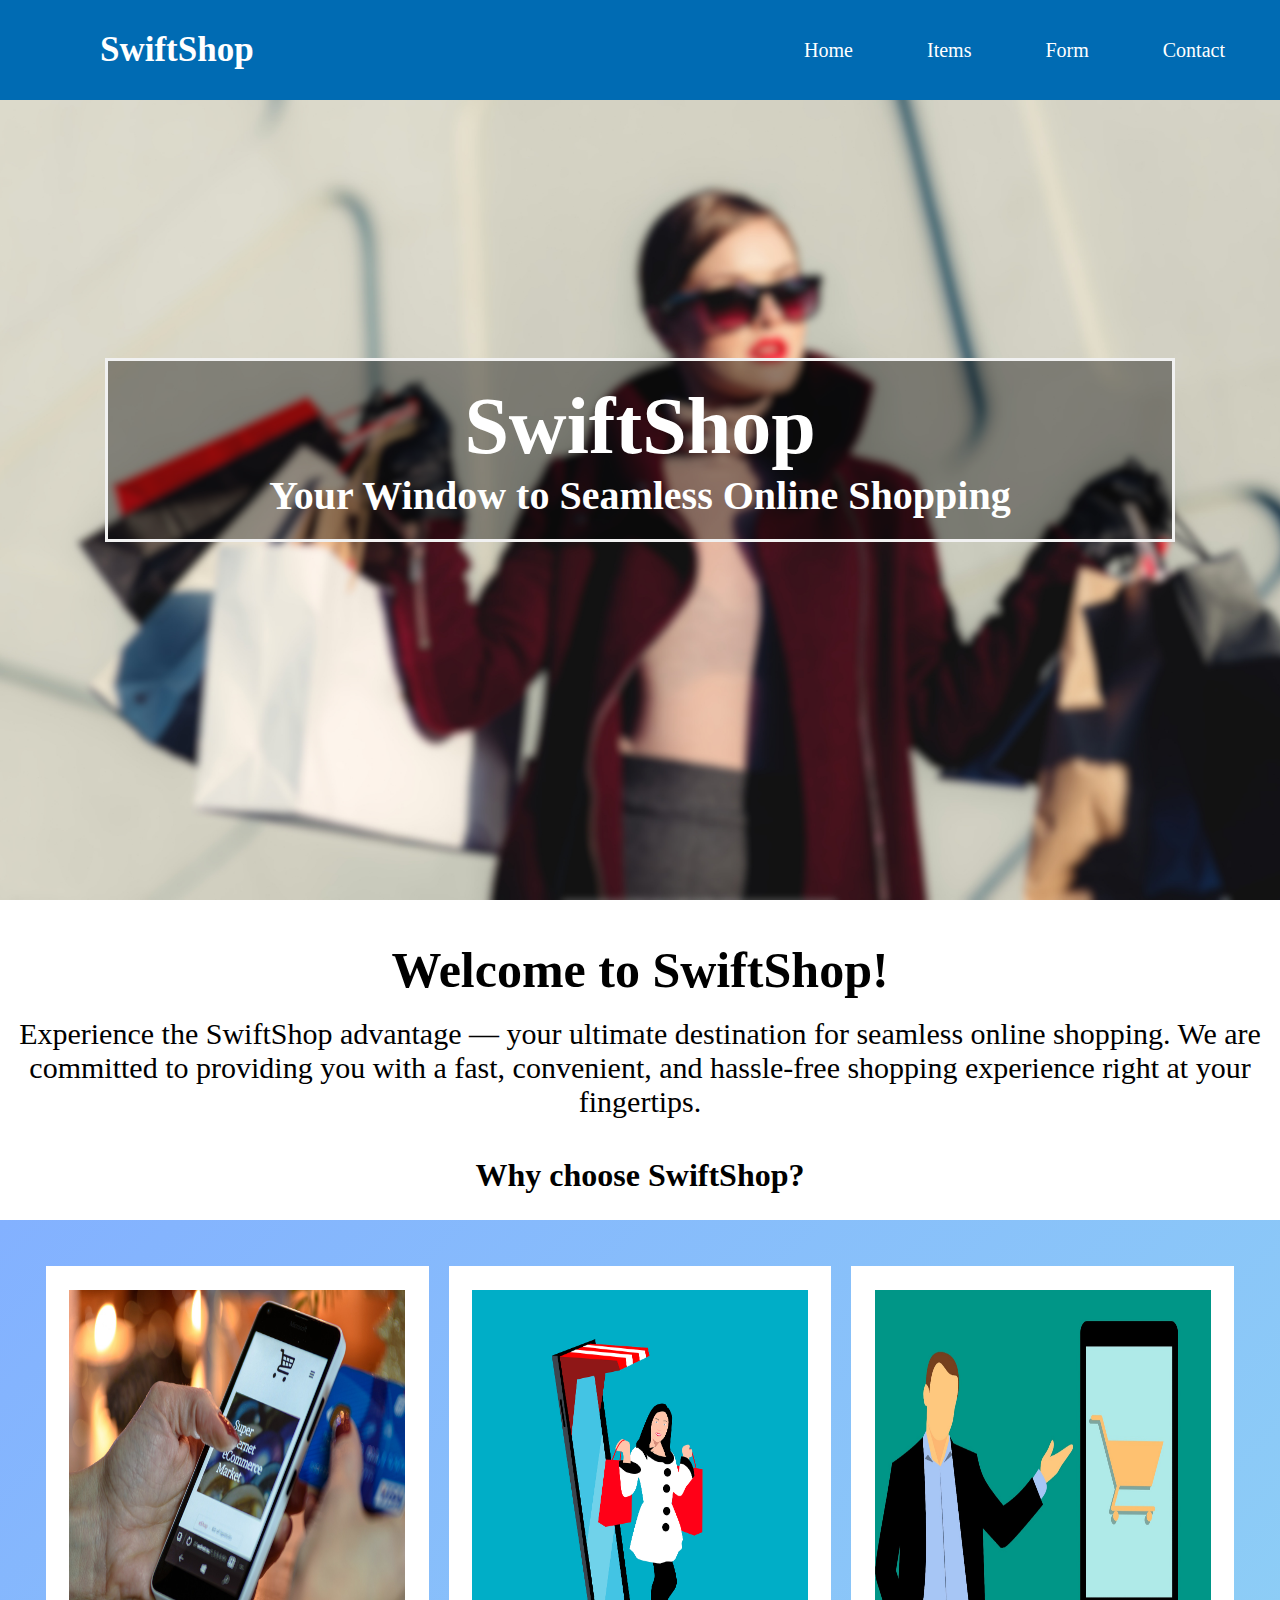
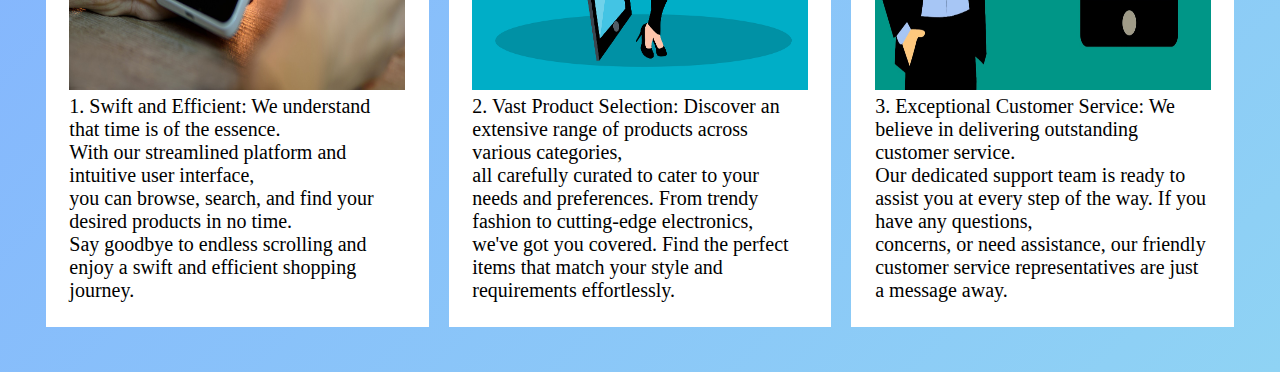
<file: MyWebpage/Index.html>
<!DOCTYPE html>
<html>
<head>
    <title>SwiftShop: Your Window to Seamless Online Shopping</title>
    <link rel="stylesheet" href="styles.css">
</head>
<body>
    <div class="navigation">
        <label class="logo">SwiftShop</label>
        <ul>
            <li><a href="Index.html">Home</a></li>
            <li><a href="Items.html">Items</a></li>
            <li><a href="Form.html">Form</a></li>
            <li><a href="Contact.html">Contact</a></li>
        </ul>
    </div>
    <div class="heading">
        <div class="textofheading">
            <h1>SwiftShop</h1>
            <p>Your Window to Seamless Online Shopping</p>
        </div>
    </div>

    <div id="about">
        <h3>Welcome to SwiftShop!</h3>
        <br>
        <p>Experience the SwiftShop advantage — your ultimate destination for seamless online shopping. We are committed to providing you with a fast, convenient, and hassle-free shopping experience right at your fingertips.</p>
    </div>


    <div class="choosetable">
        <h1 class="chooseheading">Why choose SwiftShop?</h1>

        <table cellspacing="20px">
            <tr>
                <td>
                    <img src="images/choose1.jpg" alt="a shopping picture"><br>
                    1. Swift and Efficient: We understand that time is of the essence.<br> With our streamlined platform and intuitive user interface,<br> you can browse, search, and find your desired products in no time.<br>
                    Say goodbye to endless scrolling and enjoy a swift and efficient shopping journey.
                </td>

                <td>
                    <img src="images/choose2.png" alt="an image of a lady shopping"><br>
                    2. Vast Product Selection: Discover an extensive range of products across various categories,<br>
                    all carefully curated to cater to your needs and preferences. From trendy fashion to cutting-edge electronics,<br>
                    we've got you covered. Find the perfect items that match your style and requirements effortlessly.
                </td>
                <td>
                    <img src="images/choose3.jpg" alt="customer service image"><br>
                    3. Exceptional Customer Service: We believe in delivering outstanding customer service.<br>
                    Our dedicated support team is ready to assist you at every step of the way. If you have any questions,<br>
                    concerns, or need assistance, our friendly customer service representatives are just a message away.
                </td>
            </tr>
        </table>
    </div>
</body>
</html>
</file>
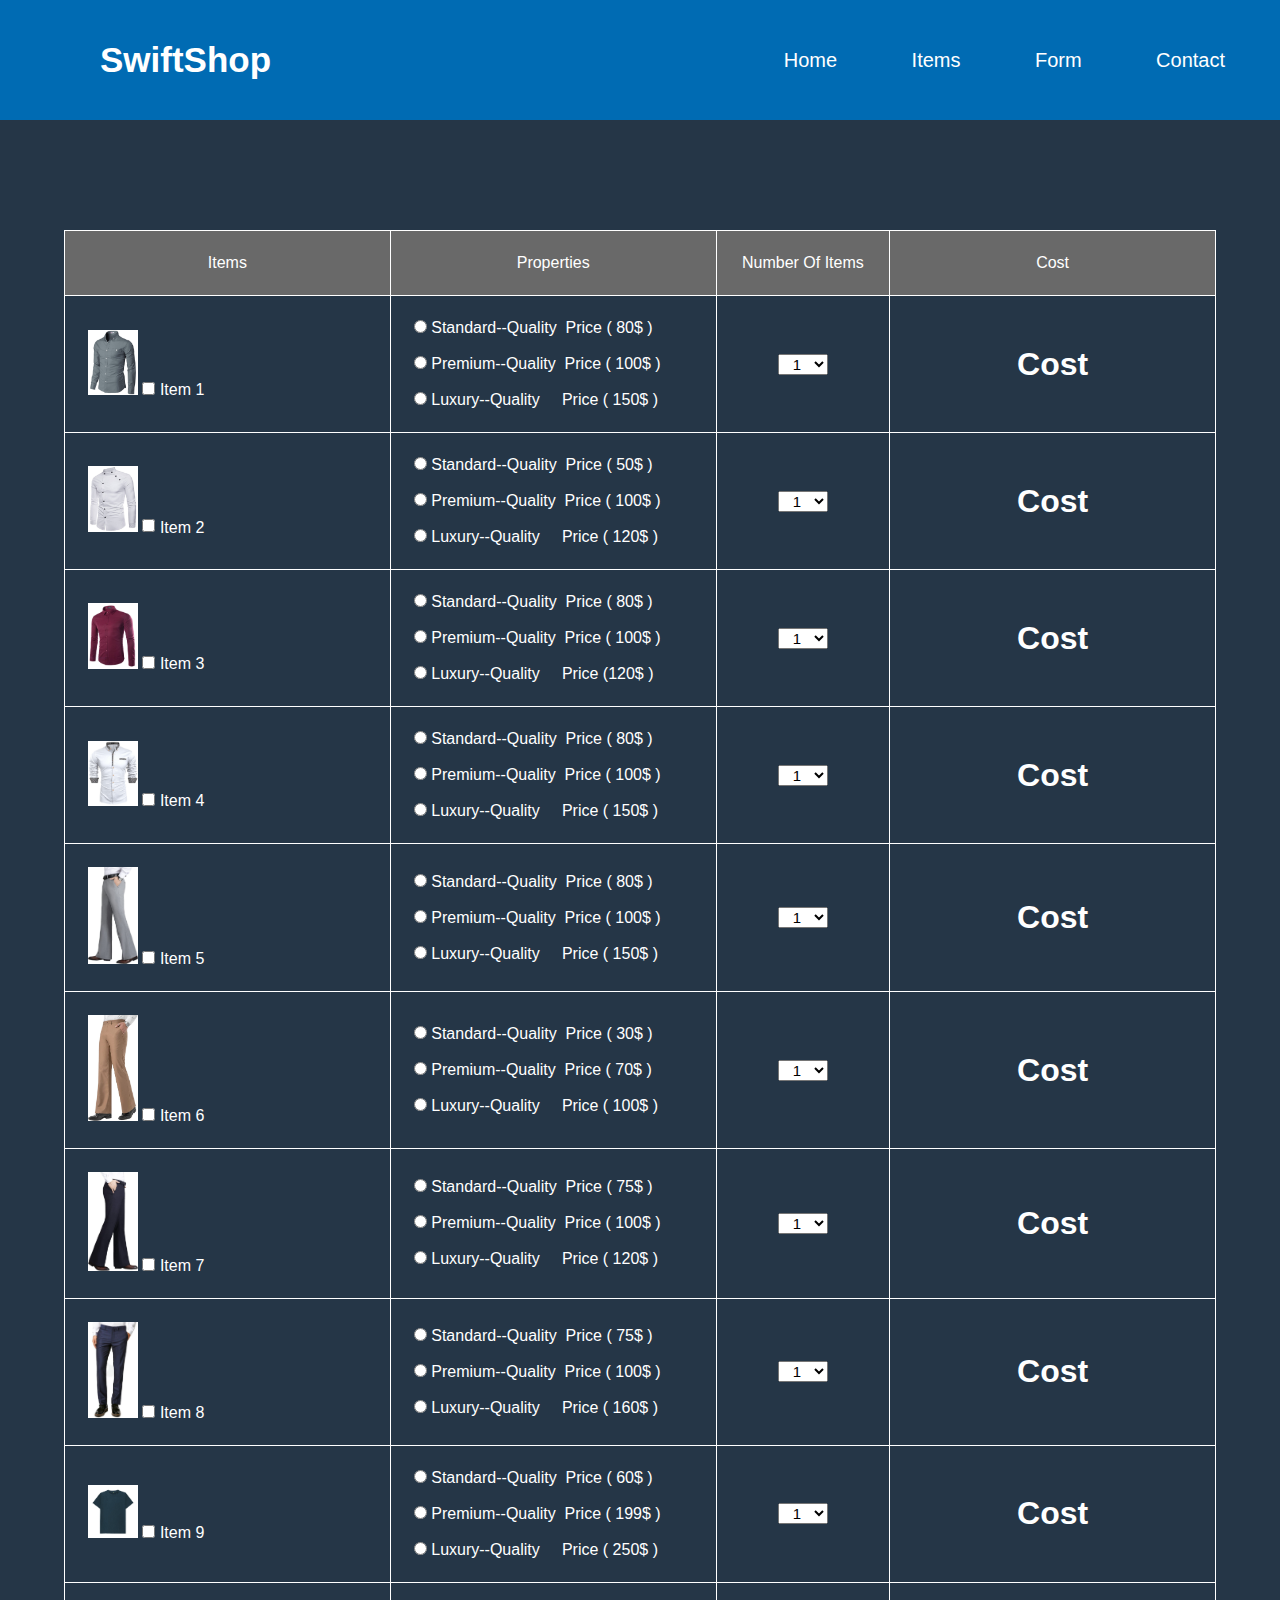
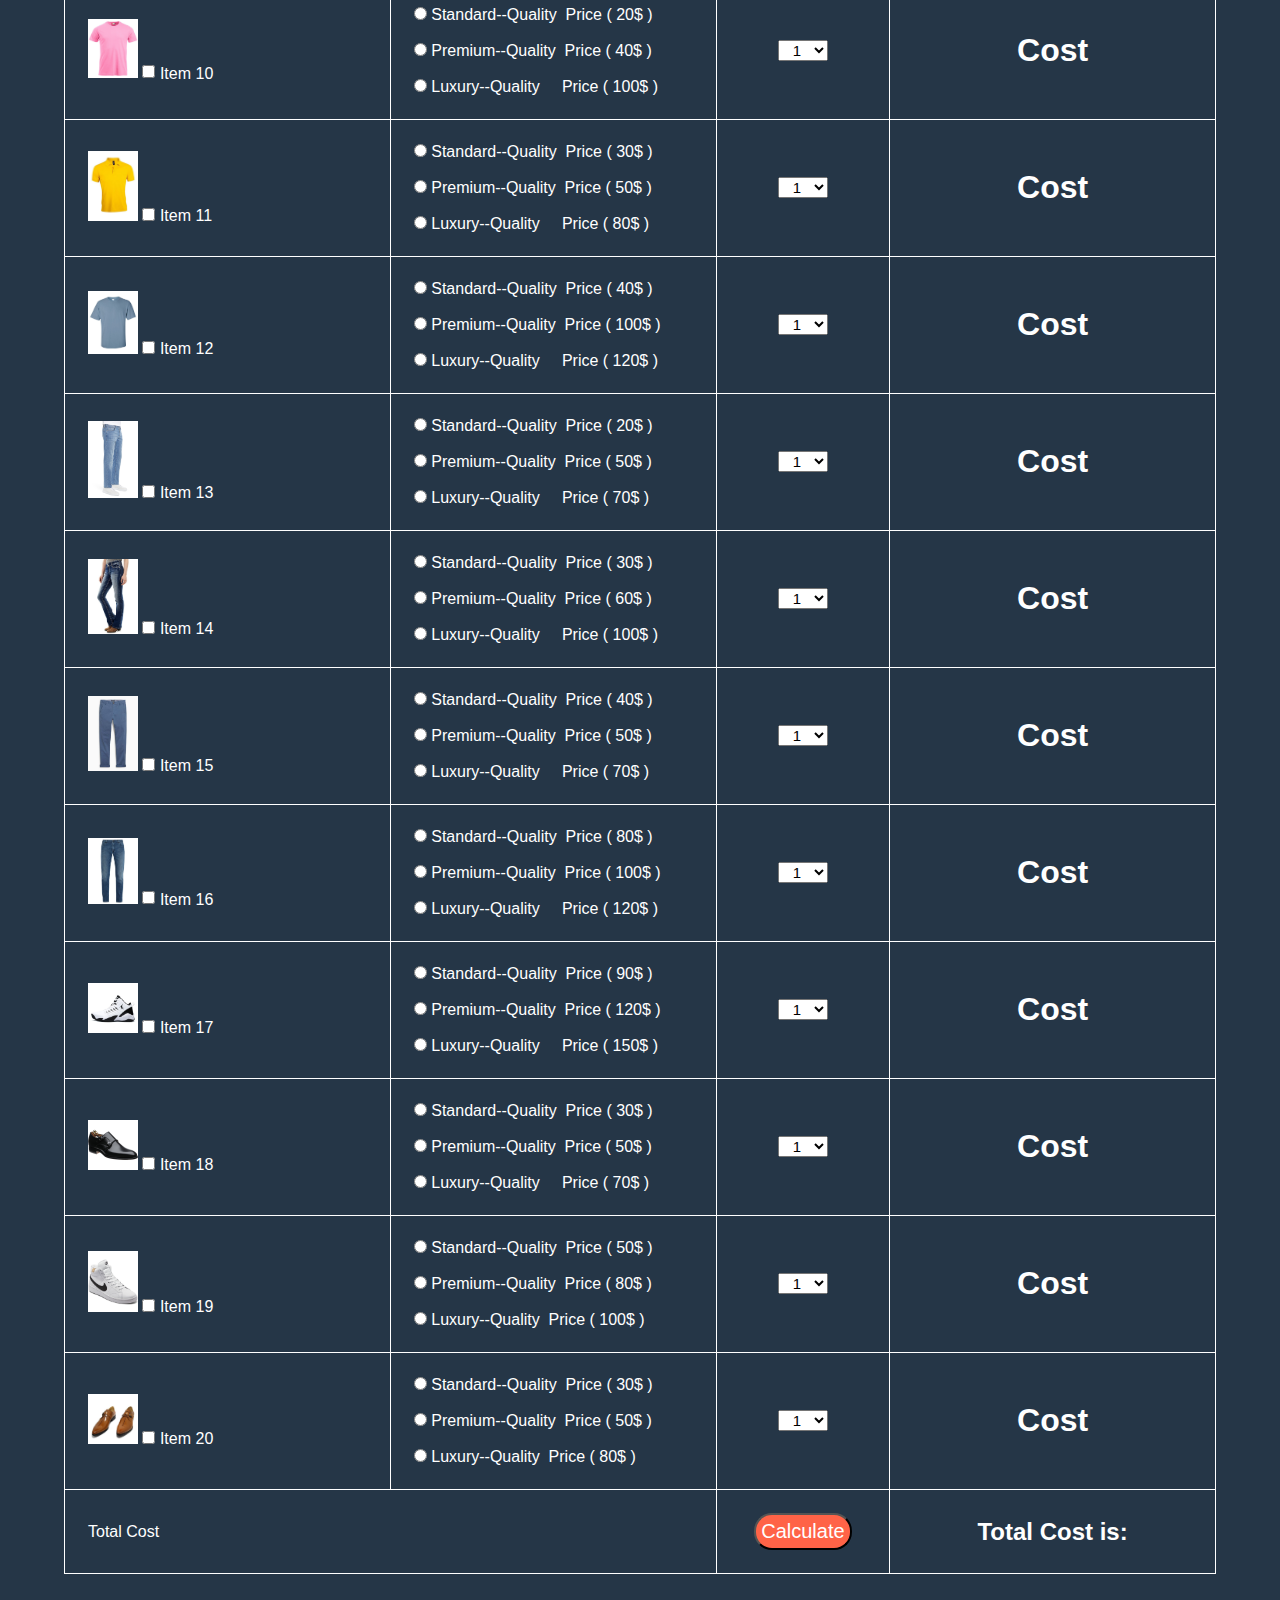
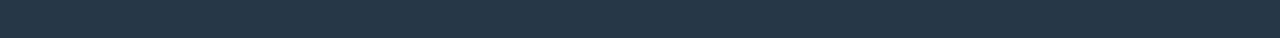
<file: MyWebpage/Form.html>
<!DOCTYPE html>
<html>
    <head>
        <title>
            SwiftShop: Items
        </title>
        <link rel="stylesheet" href="form.css">

        <script src="javascript/form.js"></script>
    </head>

    <body>
        <div class="navigation">
            <label class="logo">SwiftShop</label>
            <ul>
                <li><a href="Index.html">Home</a></li>
                <li><a href="Items.html">Items</a></li>
                <li><a href="Form.html">Form</a></li>
                <li><a href="Contact.html">Contact</a></li>
            </ul>
        </div>

        <div class="container">
            <form>
                <table>
                    <tr>
                        <td class="tableheading">
                            Items
                        </td>
                        <td class="tableheading">
                            Properties
                        </td>
                        <td class="Unitscolumn1">
                            Number Of Items 
                        </td>
                        <td class="tableheading">
                            Cost
                        </td>
                    </tr>
                    <tr>
                        <td>
                            <img src="images/ItemsImages/dressshirt1.jfif" alt="">
                            <form action="">
                                <input type="checkbox" id="item1" onclick="myFunc()"> Item 1
                            </form> 
                        </td>
                        <td>
                            <form action="" id="radioitems1" onclick="myFunc()">
                                <input type="radio" id="property1ofitem1" name="property" value="80"> Standard--Quality &nbsp;Price ( 80$ )
                                <br>
                                <br>
                                <input type="radio" id="property2ofitem1" name="property" value="100"> Premium--Quality &nbsp;Price ( 100$ )
                                <br>
                                <br>
                                <input type="radio" id="property3ofitem1" name="property" value="150"> Luxury--Quality &nbsp;&nbsp;&nbsp;&nbsp;Price ( 150$ )
                                <br>
                                
                            </form>
                        </td>
                        <td class="Unitscolumn">
                            <select id="Units1" onchange="myFunc()">
                                <option value="1">1</option>
                                <option value="2">2</option>
                                <option value="3">3</option>
                                <option value="4">4</option>
                            </select>

                        </td>
                        <td>
                            <h1 style="text-align: center;" id="cost1">Cost</h1>

                        </td>
                        
                    </tr>

                    <tr>
                        <td>
                            <img src="images/ItemsImages/dressshirt2.jfif" alt="">
                            
                                <input type="checkbox" id="item2"> Item 2
                            
                        </td>
                        <td>
                            <form action="" id="radioitems2" onclick="myFunc()">
                            <input type="radio" id="property1ofitem2" name="property" value="50"> Standard--Quality &nbsp;Price ( 50$ )
                            <br>
                            <br>
                            <input type="radio" id="property2ofitem2" name="property" value="100"> Premium--Quality &nbsp;Price ( 100$ )
                            <br>
                            <br>
                            <input type="radio" id="property3ofitem2" name="property" value="120"> Luxury--Quality &nbsp;&nbsp;&nbsp;&nbsp;Price ( 120$ )
                            <br>
                            
                            </form>    
                        </td>
                        <td class="Unitscolumn">
                            <select id="Units2" onchange="myFunc()">
                                <option value="1">1</option>
                                <option value="2">2</option>
                                <option value="3">3</option>
                                <option value="4">4</option>
                            </select>

                        </td>
                        <td>
                            <h1 style="text-align: center;" id="cost2">Cost</h1>

                        </td>
                        
                    </tr>

                    <tr>
                        <td>
                            <img src="images/ItemsImages/dressshirt3.jfif" alt="">
                            <input type="checkbox" id="item3"> Item 3
                        </td>
                        <td >
                            <form action="" id="radioitems3" onclick="myFunc()">
                            <input type="radio" id="property1ofitem3" name="property" value="80"> Standard--Quality &nbsp;Price ( 80$ )
                            <br>
                            <br>
                            <input type="radio" id="property2ofitem3" name="property" value="100"> Premium--Quality &nbsp;Price ( 100$ )
                            <br>
                            <br>
                            <input type="radio" id="property3ofitem3" name="property" value="120"> Luxury--Quality &nbsp;&nbsp;&nbsp;&nbsp;Price (120$ )
                            <br>
                            
                        </form>
                        </td>
                        <td class="Unitscolumn">
                            <select id="Units3" onchange="myFunc()">
                                <option value="1">1</option>
                                <option value="2">2</option>
                                <option value="3">3</option>
                                <option value="4">4</option>
                            </select>

                        </td>
                        <td>
                            <h1 style="text-align: center;" id="cost3">Cost</h1>

                        </td>
                        
                    </tr>

                    <tr>
                        <td>
                            <img src="images/ItemsImages/dressshirt4.jfif" alt="">
                            <input type="checkbox" id="item4"> Item 4
                        </td>
                        <td>
                            <form action="" id="radioitems4" onclick="myFunc()">
                            <input type="radio" id="property1ofitem4" name="property" value="80"> Standard--Quality &nbsp;Price ( 80$ )
                            <br>
                            <br>
                            <input type="radio" id="property2ofitem4" name="property" value="100"> Premium--Quality &nbsp;Price ( 100$ )
                            <br>
                            <br>
                            <input type="radio" id="property3ofitem4" name="property" value="150"> Luxury--Quality &nbsp;&nbsp;&nbsp;&nbsp;Price ( 150$ )
                            <br>
                            
                        </form>    
                        </td>
                        <td class="Unitscolumn">
                            <select id="Units4" onchange="myFunc()">
                                <option value="1">1</option>
                                <option value="2">2</option>
                                <option value="3">3</option>
                                <option value="4">4</option>
                            </select>

                        </td>
                        <td>
                            <h1 style="text-align: center;" id="cost4">Cost</h1>

                        </td>
                        
                    </tr>

                    <tr>
                        <td>
                            <img src="images/ItemsImages/dresspant1.png" alt="">
                            <input type="checkbox" id="item5"> Item 5
                        </td>
                        <td>
                            <form action="" id="radioitems5" onclick="myFunc()">
                            <input type="radio" id="property1ofitem5" name="property" value="80"> Standard--Quality &nbsp;Price ( 80$ )
                            <br>
                            <br>
                            <input type="radio" id="property2ofitem5" name="property" value="100"> Premium--Quality &nbsp;Price ( 100$ )
                            <br>
                            <br>
                            <input type="radio" id="property3ofitem5" name="property" value="150"> Luxury--Quality &nbsp;&nbsp;&nbsp;&nbsp;Price ( 150$ )
                            <br>
                            
                        </form>
                        </td>
                        <td class="Unitscolumn">
                            <select id="Units5" onchange="myFunc()">
                                <option value="1">1</option>
                                <option value="2">2</option>
                                <option value="3">3</option>
                                <option value="4">4</option>
                            </select>
                            
                        </td>
                        <td>
                            <h1 style="text-align: center;" id="cost5">Cost</h1>

                        </td>
                        
                    </tr>

                    <tr>
                        <td>
                            <img src="images/ItemsImages/dresspant2.png" alt="">
                            <input type="checkbox" id="item6"> Item 6
                        </td>
                        <td>
                            <form action="" id="radioitems6" onclick="myFunc()">
                            <input type="radio" id="property1ofitem6" name="property" value="30"> Standard--Quality &nbsp;Price ( 30$ )
                            <br>
                            <br>
                            <input type="radio" id="property2ofitem6" name="property" value="70"> Premium--Quality &nbsp;Price ( 70$ )
                            <br>
                            <br>
                            <input type="radio" id="property3ofitem6" name="property" value="100"> Luxury--Quality &nbsp;&nbsp;&nbsp;&nbsp;Price ( 100$ )
                            <br>
                            
                        </form>
                            
                        </td>
                        <td class="Unitscolumn">
                            <select id="Units6" onchange="myFunc()">
                                <option value="1">1</option>
                                <option value="2">2</option>
                                <option value="3">3</option>
                                <option value="4">4</option>
                            </select>

                        </td>
                        <td>
                            <h1 style="text-align: center;" id="cost6">Cost</h1>

                        </td>
                        
                    </tr>

                    <tr>
                        <td>
                            <img src="images/ItemsImages/dresspant3.png" alt="">
                            <input type="checkbox" id="item7"> Item 7 
                        </td>
                        <td>
                            <form action="" id="radioitems7" onclick="myFunc()">
                            <input type="radio" id="property1ofitem7" name="property" value="40"> Standard--Quality &nbsp;Price ( 75$ )
                            <br>
                            <br>
                            <input type="radio" id="property2ofitem7" name="property" value="60"> Premium--Quality &nbsp;Price ( 100$ )
                            <br>
                            <br>
                            <input type="radio" id="property3ofitem7" name="property" value="120$"> Luxury--Quality &nbsp;&nbsp;&nbsp;&nbsp;Price ( 120$ )
                            <br>
                            
                        </form>
                        </td>
                        <td class="Unitscolumn">
                            <select id="Units7" onchange="myFunc()">
                                <option value="1">1</option>
                                <option value="2">2</option>
                                <option value="3">3</option>
                                <option value="4">4</option>
                            </select>

                        </td>
                        <td>
                            <h1 style="text-align: center;" id="cost7">Cost</h1>

                        </td>
                        
                    </tr>

                    <tr>
                        <td>
                            <img src="images/ItemsImages/dresspant4.jfif" alt="">
                            <input type="checkbox" id="item8"> Item 8
                        </td>
                        <td>
                            <form action="" id="radioitems8" onclick="myFunc()">
                            <input type="radio" id="property1ofitem8" name="property" value="75"> Standard--Quality &nbsp;Price ( 75$ )
                            <br>
                            <br>
                            <input type="radio" id="property2ofitem8" name="property" value="100"> Premium--Quality &nbsp;Price ( 100$ )
                            <br>
                            <br>
                            <input type="radio" id="property3ofitem8" name="property" value="160"> Luxury--Quality &nbsp;&nbsp;&nbsp;&nbsp;Price ( 160$ )
                            <br>
                            
                        </form>
                        </td>
                        <td class="Unitscolumn">
                            <select id="Units8" onchange="myFunc()">
                                <option value="1">1</option>
                                <option value="2">2</option>
                                <option value="3">3</option>
                                <option value="4">4</option>
                            </select>

                        </td>
                        <td>
                            <h1 style="text-align: center;" id="cost8">Cost</h1>

                        </td>
                        
                    </tr>

                    <tr>
                        <td>
                            <img src="images/ItemsImages/Tshirt1.jfif" alt="">
                            <input type="checkbox" id="item9"> Item 9
                        </td>
                        <td>
                            <form action="" id="radioitems9" onclick="myFunc()">
                            <input type="radio" id="property1ofitem9" name="property" value="60"> Standard--Quality &nbsp;Price ( 60$ )
                            <br>
                            <br>
                            <input type="radio" id="property2ofitem9" name="property" value="199"> Premium--Quality &nbsp;Price ( 199$ )
                            <br>
                            <br>
                            <input type="radio" id="property3ofitem9" name="property" value="250"> Luxury--Quality &nbsp;&nbsp;&nbsp;&nbsp;Price ( 250$ )
                            <br>
                        </form>
                        </td>
                        <td class="Unitscolumn">
                            <select id="Units9" onchange="myFunc()">
                                <option value="1">1</option>
                                <option value="2">2</option>
                                <option value="3">3</option>
                                <option value="4">4</option>
                            </select>

                        </td>
                        <td>
                            <h1 style="text-align: center;" id="cost9">Cost</h1>

                        </td>
                        
                    </tr>

                    <tr>
                        <td>
                            <img src="images/ItemsImages/Tshirt2.jfif" alt="">
                            <input type="checkbox" id="item10"> Item 10 
                        </td>
                        <td>
                            <form action="" id="radioitems10" onclick="myFunc()">
                            <input type="radio" id="property1ofitem10" name="property" value="20"> Standard--Quality &nbsp;Price ( 20$ )
                            <br>
                            <br>
                            <input type="radio" id="property2ofitem10" name="property" value="40"> Premium--Quality &nbsp;Price ( 40$ )
                            <br>
                            <br>
                            <input type="radio" id="property3ofitem10" name="property" value="100"> Luxury--Quality &nbsp;&nbsp;&nbsp;&nbsp;Price ( 100$ )
                            <br>
                        </form>
                            
                        </td>
                        <td class="Unitscolumn">
                            <select id="Units10" onchange="myFunc()">
                                <option value="1">1</option>
                                <option value="2">2</option>
                                <option value="3">3</option>
                                <option value="4">4</option>
                            </select>

                        </td>
                        <td>
                            <h1 style="text-align: center;" id="cost10">Cost</h1>

                        </td>
                        
                    </tr>

                    <tr>
                        <td>
                            <img src="images/ItemsImages/Tshirt3.jfif" alt="">
                            <input type="checkbox" id="item11"> Item 11
                        </td>
                        <td>
                            <form action="" id="radioitems11" onclick="myFunc()">
                            <input type="radio" id="property1ofitem11" name="property" value="30"> Standard--Quality &nbsp;Price ( 30$ )
                            <br>
                            <br>
                            <input type="radio" id="property2ofitem11" name="property" value="50"> Premium--Quality &nbsp;Price ( 50$ )
                            <br>
                            <br>
                            <input type="radio" id="property3ofitem11" name="property" value="80"> Luxury--Quality &nbsp;&nbsp;&nbsp;&nbsp;Price ( 80$ )
                            <br>
                        </form>
                            
                        </td>
                        <td class="Unitscolumn">
                            <select id="Units11" onchange="myFunc()">
                                <option value="1">1</option>
                                <option value="2">2</option>
                                <option value="3">3</option>
                                <option value="4">4</option>
                            </select>

                        </td>
                        <td>
                            <h1 style="text-align: center;" id="cost11">Cost</h1>

                        </td>
                        
                    </tr>

                    <tr>
                        <td>
                            <img src="images/ItemsImages/Tshirt4.jfif" alt="">
                            <input type="checkbox" id="item12"> Item 12
                        </td>
                        <td>
                            <form action="" id="radioitems12" onclick="myFunc()">
                            <input type="radio" id="property1ofitem12" name="property" value="40"> Standard--Quality &nbsp;Price ( 40$ )
                            <br>
                            <br>
                            <input type="radio" id="property2ofitem12" name="property" value="100"> Premium--Quality &nbsp;Price ( 100$ )
                            <br>
                            <br>
                            <input type="radio" id="property3ofitem12" name="property" value="120"> Luxury--Quality &nbsp;&nbsp;&nbsp;&nbsp;Price ( 120$ )
                            <br>
                        </form>
                            
                        </td>
                        <td class="Unitscolumn">
                            <select id="Units12" onchange="myFunc()">
                                <option value="1">1</option>
                                <option value="2">2</option>
                                <option value="3">3</option>
                                <option value="4">4</option>
                            </select>

                        </td>
                        <td>
                            <h1 style="text-align: center;" id="cost12">Cost</h1>

                        </td>
                        
                    </tr>

                    <tr>
                        <td>
                            <img src="images/ItemsImages/jeanspant1.jfif" alt="">
                            <input type="checkbox" id="item13"> Item 13
                        </td>
                        <td>
                            <form action="" id="radioitems13" onclick="myFunc()">
                            <input type="radio" id="property1ofitem13" name="property" value="20"> Standard--Quality &nbsp;Price ( 20$ )
                            <br>
                            <br>
                            <input type="radio" id="property2ofitem13" name="property" value="50"> Premium--Quality &nbsp;Price ( 50$ )
                            <br>
                            <br>
                            <input type="radio" id="property3ofitem13" name="property" value="70"> Luxury--Quality &nbsp;&nbsp;&nbsp;&nbsp;Price ( 70$ )
                            <br>
                        </form>
                            
                        </td>
                        <td class="Unitscolumn">
                            <select id="Units13" onchange="myFunc()">
                                <option value="1">1</option>
                                <option value="2">2</option>
                                <option value="3">3</option>
                                <option value="4">4</option>
                            </select>

                        </td>
                        <td>
                            <h1 style="text-align: center;" id="cost13">Cost</h1>

                        </td>
                        
                    </tr>

                    <tr>
                        <td>
                            <img src="images/ItemsImages/jeanspant2.jfif" alt="">
                            <input type="checkbox" id="item14"> Item 14
                        </td>
                        <td>
                            <form action="" id="radioitems14" onclick="myFunc()">
                            <input type="radio" id="property1ofitem14" name="property" value="30"> Standard--Quality &nbsp;Price ( 30$ )
                            <br>
                            <br>
                            <input type="radio" id="property2ofitem14" name="property" value="60"> Premium--Quality &nbsp;Price ( 60$ )
                            <br>
                            <br>
                            <input type="radio" id="property3ofitem14" name="property" value="100"> Luxury--Quality &nbsp;&nbsp;&nbsp;&nbsp;Price ( 100$ )
                            <br>
                        </form>
                            
                        </td>
                        <td class="Unitscolumn">
                            <select id="Units14" onchange="myFunc()" >
                                <option value="1">1</option>
                                <option value="2">2</option>
                                <option value="3">3</option>
                                <option value="4">4</option>
                            </select>

                        </td>
                        <td>
                            <h1 style="text-align: center;" id="cost14">Cost</h1>

                        </td>
                        
                    </tr>

                    <tr>
                        <td>
                            <img src="images/ItemsImages/jeanspant3.jfif" alt="">
                            <input type="checkbox" id="item15"> Item 15 
                        </td>
                        <td>
                            <form action="" id="radioitems15" onclick="myFunc()">
                            <input type="radio" id="property1ofitem15" name="property" value="40"> Standard--Quality &nbsp;Price ( 40$ )
                            <br>
                            <br>
                            <input type="radio" id="property2ofitem15" name="property" value="50"> Premium--Quality &nbsp;Price ( 50$ )
                            <br>
                            <br>
                            <input type="radio" id="property3ofitem15" name="property" value="70"> Luxury--Quality &nbsp;&nbsp;&nbsp;&nbsp;Price ( 70$ )
                            <br>
                        </form>
                        </td>
                        <td class="Unitscolumn">
                            <select id="Units15" onchange="myFunc()">
                                <option value="1">1</option>
                                <option value="2">2</option>
                                <option value="3">3</option>
                                <option value="4">4</option>
                            </select>

                        </td>
                        <td>
                            <h1 style="text-align: center;" id="cost15">Cost</h1>

                        </td>
                        
                    </tr>

                    <tr>
                        <td>
                            <img src="images/ItemsImages/jeanspant4.jfif" alt="">
                            <input type="checkbox" id="item16"> Item 16 
                        </td>
                        <td>
                            <form action="" id="radioitems16" onclick="myFunc()">
                            <input type="radio" id="property1ofitem16" name="property" value="80"> Standard--Quality &nbsp;Price ( 80$ )
                            <br>
                            <br>
                            <input type="radio" id="property2ofitem16" name="property" value="100"> Premium--Quality &nbsp;Price ( 100$ )
                            <br>
                            <br>
                            <input type="radio" id="property3ofitem16" name="property" value="120"> Luxury--Quality &nbsp;&nbsp;&nbsp;&nbsp;Price ( 120$ )
                            <br>
                        </form>
                        </td>
                        <td class="Unitscolumn">
                            <select id="Units16" onchange="myFunc()" >
                                <option value="1">1</option>
                                <option value="2">2</option>
                                <option value="3">3</option>
                                <option value="4">4</option>
                            </select>

                        </td>
                        <td>
                            <h1 style="text-align: center;" id="cost16">Cost</h1>

                        </td>
                        
                    </tr>

                    <tr>
                        <td>
                            <img src="images/ItemsImages/Shoes1.jfif" alt="">
                            <input type="checkbox" id="item17"> Item 17
                        </td>
                        <td>
                            <form action="" id="radioitems17" onclick="myFunc()">
                            <input type="radio" id="property1ofitem17" name="property" value="90"> Standard--Quality &nbsp;Price ( 90$ )
                            <br>
                            <br>
                            <input type="radio" id="property2ofitem17" name="property" value="120"> Premium--Quality &nbsp;Price ( 120$ )
                            <br>
                            <br>
                            <input type="radio" id="property3ofitem17" name="property" value="150"> Luxury--Quality &nbsp;&nbsp;&nbsp;&nbsp;Price ( 150$ )
                            <br>
                        </form>
                        </td>
                        <td class="Unitscolumn">
                            <select id="Units17" onchange="myFunc()">
                                <option value="1">1</option>
                                <option value="2">2</option>
                                <option value="3">3</option>
                                <option value="4">4</option>
                            </select>

                        </td>
                        <td>
                            <h1 style="text-align: center;" id="cost17">Cost</h1>

                        </td>
                        
                    </tr>

                    <tr>
                        <td>
                            <img src="images/ItemsImages/shoes2.png" alt="">
                            <input type="checkbox" id="item18"> Item 18 
                        </td>
                        <td>
                            <form action="" id="radioitems18" onclick="myFunc()">
                            <input type="radio" id="property1ofitem18" name="property" value="30"> Standard--Quality &nbsp;Price ( 30$ )
                            <br>
                            <br>
                            <input type="radio" id="property2ofitem18" name="property" value="50"> Premium--Quality &nbsp;Price ( 50$ )
                            <br>
                            <br>
                            <input type="radio" id="property3ofitem18" name="property" value="70"> Luxury--Quality &nbsp;&nbsp;&nbsp;&nbsp;Price ( 70$ )
                            <br>
                        </form>
                        </td>
                        <td class="Unitscolumn">
                            <select id="Units18" onchange="myFunc()">
                                <option value="1">1</option>
                                <option value="2">2</option>
                                <option value="3">3</option>
                                <option value="4">4</option>
                            </select>

                        </td>
                        <td>
                            <h1 style="text-align: center;" id="cost18">Cost</h1>

                        </td>
                        
                    </tr>

                    <tr>
                        <td>
                            <img src="images/ItemsImages/shoes3.jfif" alt="">
                            <input type="checkbox" id="item19"> Item 19 
                        </td>
                        <td>
                            <form action="" id="radioitems19" onclick="myFunc()">
                            <input type="radio" id="property1ofitem19" name="property" value="50"> Standard--Quality &nbsp;Price ( 50$ )
                            <br>
                            <br>
                            <input type="radio" id="property2ofitem19" name="property" value="80"> Premium--Quality &nbsp;Price ( 80$ )
                            <br>
                            <br>
                            <input type="radio" id="property3ofitem19" name="property" value="100"> Luxury--Quality &nbsp;Price ( 100$ )
                            <br>
                        </form>
                        </td>
                        <td class="Unitscolumn">
                            <select id="Units19" onchange="myFunc()">
                                <option value="1">1</option>
                                <option value="2">2</option>
                                <option value="3">3</option>
                                <option value="4">4</option>
                            </select>

                        </td>
                        <td>
                            <h1 style="text-align: center;" id="cost19">Cost</h1>

                        </td>
                        
                    </tr>

                    <tr>
                        <td>
                            <img src="images/ItemsImages/shoes4.jpeg" alt="">
                            <input type="checkbox" id="item20"> Item 20 
                        </td>
                        <td>
                            <form action="" id="radioitems20" onclick="myFunc()">
                            <input type="radio" id="property1ofitem20" name="property" value="30"> Standard--Quality &nbsp;Price ( 30$ )
                            <br>
                            <br>
                            <input type="radio" id="property2ofitem20" name="property" value="50"> Premium--Quality &nbsp;Price ( 50$ )
                            <br>
                            <br>
                            <input type="radio" id="property3ofitem20" name="property" value="80"> Luxury--Quality &nbsp;Price ( 80$ )
                            <br>
                        </form>
                        </td>
                        <td class="Unitscolumn">
                            <select id="Units20" onchange="myFunc()">
                                <option value="1">1</option>
                                <option value="2">2</option>
                                <option value="3">3</option>
                                <option value="4">4</option>
                            </select>

                        </td>
                        <td>
                            <h1 style="text-align: center;" id="cost20">Cost</h1>

                        </td>
                        
                    </tr>

                    <tr>
                        <td colspan="2">
                            <p>Total Cost</p>
                        </td>

                        <td class="Unitscolumn">
                            
                            <input type="button" id="calculate" onclick="totalcostFunction()" value="Calculate">
                        
                        </td>

                        <td>
                            <h2 id="total_cost" style="text-align: center;">Total Cost is: </h2>
                        </td>
                    </tr>
                    

                    
                </table>
            </form>

        </div>
        
            
    </body>
</html>
</file>
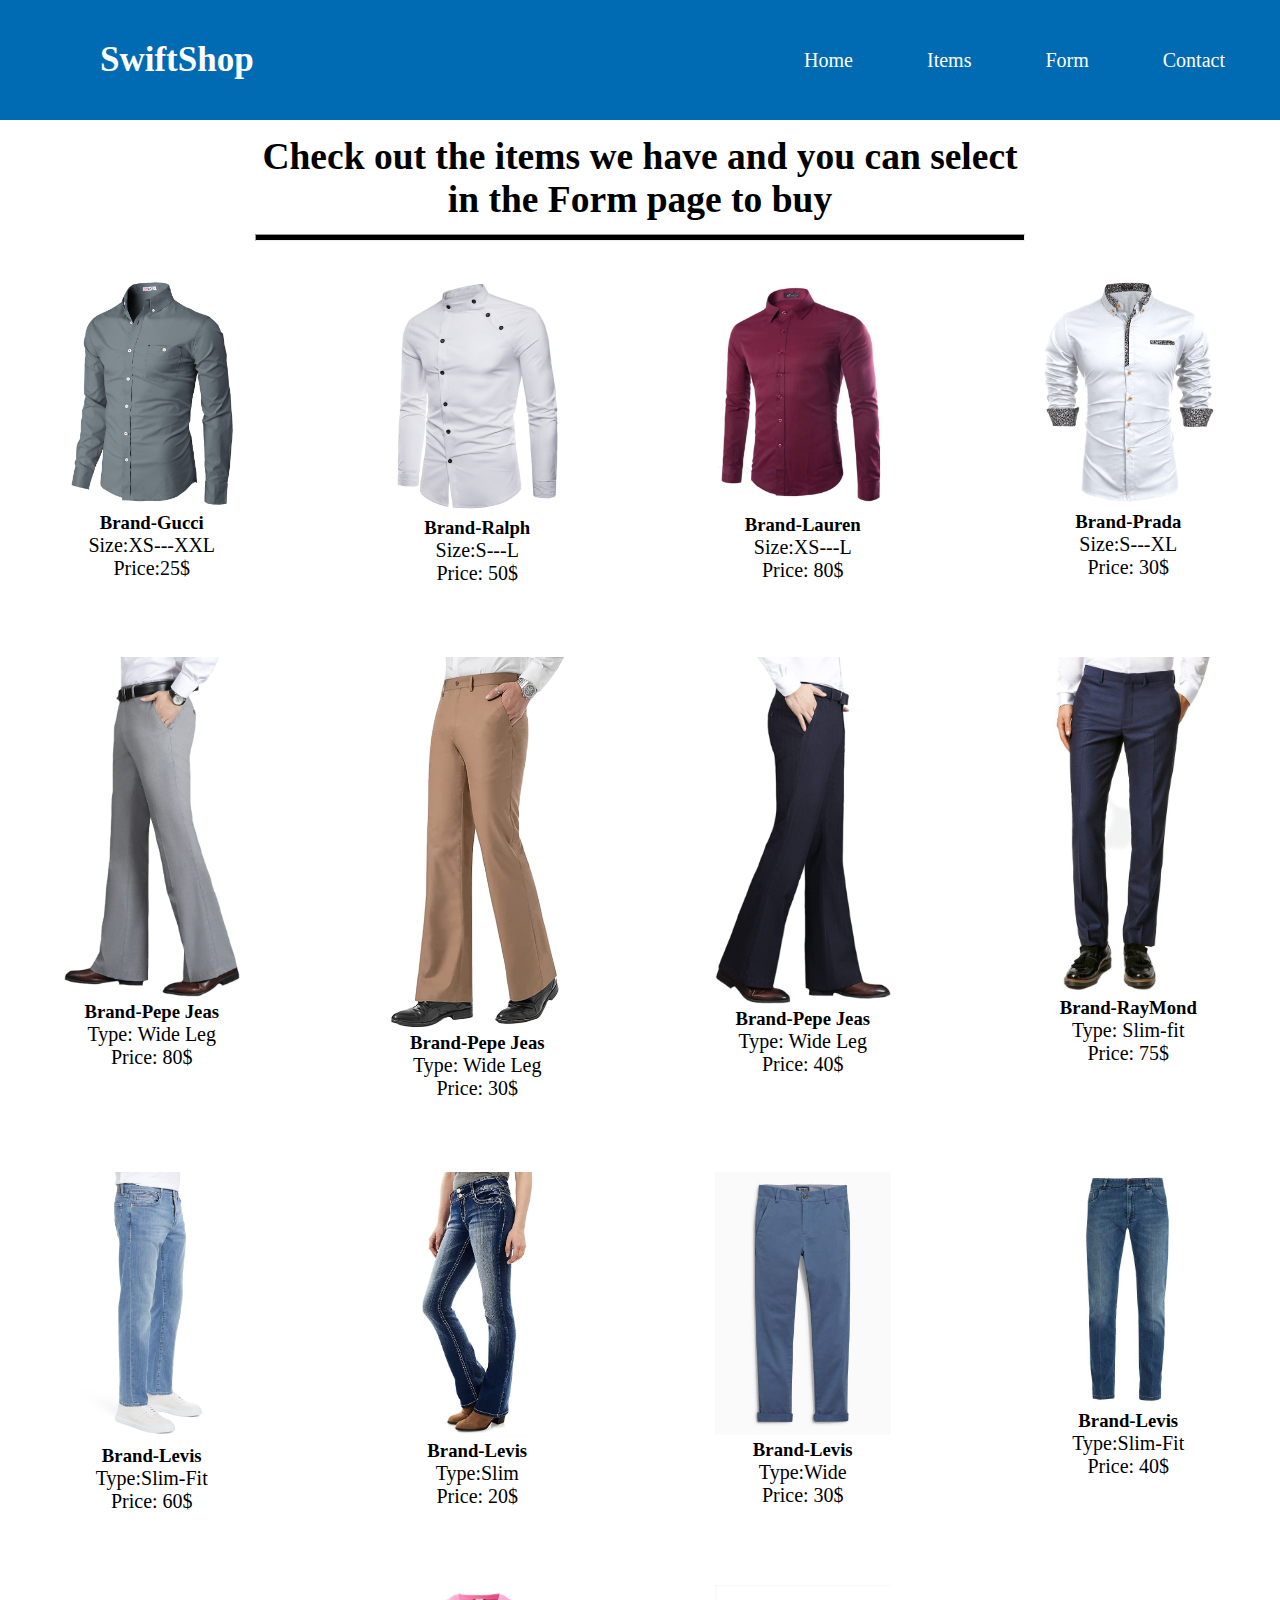
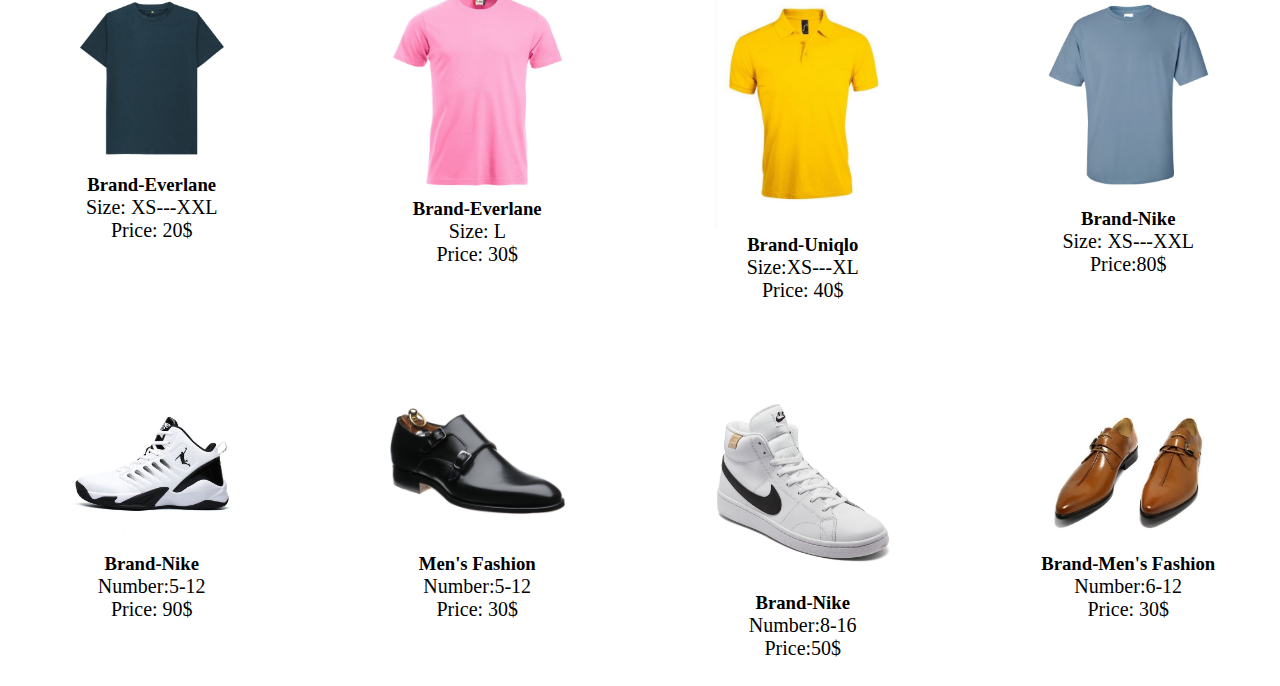
<file: MyWebpage/Items.html>
<!DOCTYPE html>
<html>
    <head>
        <title>
            SwiftShop: Items
        </title>
        <link rel="stylesheet" href="items.css">
    </head>

    <body>
        <div class="navigation">
            <label class="logo">SwiftShop</label>
            <ul>
                <li><a href="Index.html">Home</a></li>
                <li><a href="Items.html">Items</a></li>
                <li><a href="Form.html">Form</a></li>
                <li><a href="Contact.html">Contact</a></li>
            </ul>
        </div>
        <div class="content">
            <h2>Check out the items we have and you can select in the Form page to buy</h2>
        </div>
        <hr>

        

        <div class="container">
            

        <div class="items">
            <div class="picture">
                <img src="images/ItemsImages/dressshirt1.jfif" alt="an image of dress shirt">
                <h3>Brand-Gucci</h3>
                <p>Size:XS---XXL </p>
                <p>Price:25$</p>
            </div>

            <div class="picture">
                <img src="images/ItemsImages/dressshirt2.jfif" alt="an image of dress shirt">
                <h3>Brand-Ralph</h3>
                <p>Size:S---L</p>
                <p>Price: 50$</p>
            </div>

            <div class="picture">
                <img src="images/ItemsImages/dressshirt3.jfif" alt="an image of dress shirt">
                <h3>Brand-Lauren</h3>
                <p>Size:XS---L</p>
                <p>Price: 80$</p>
            </div>

            <div class="picture">
                <img src="images/ItemsImages/dressshirt4.jfif" alt="an image of dress shirt">
                <h3> Brand-Prada</h3>
                <p>Size:S---XL</p>
                <p>Price: 30$</p>
            </div>
        </div>
        <br><br><br><br>


        <div class="items_1">
            <div class="picture">
                <img src="images/ItemsImages/dresspant1.png" alt="an image of dress shirt">
                <h3>Brand-Pepe Jeas</h3>
                <p>Type:  Wide Leg</p>
                <p>Price: 80$</p>
            </div>

            <div class="picture">
                <img src="images/ItemsImages/dresspant2.png" alt="an image of dress shirt">
                <h3>Brand-Pepe Jeas</h3>
                <p>Type:  Wide Leg</p>
                <p>Price: 30$</p>
            </div>

            <div class="picture">
                <img src="images/ItemsImages/dresspant3.png" alt="an image of dress shirt">
                <h3>Brand-Pepe Jeas</h3>
                <p>Type: Wide Leg</p>
                <p>Price: 40$</p>
            </div>

            <div class="picture">
                <img src="images/ItemsImages/dresspant4.jfif" alt="an image of dress shirt">
                <h3>Brand-RayMond</h3>
                <p>Type: Slim-fit</p>
                <p>Price: 75$</p>
            </div>
        </div>
        <br><br><br><br>
        <div class="items_1">
            <div class="picture">
                <img src="images/ItemsImages/jeanspant1.jfif" alt="an image of dress shirt">
                <h3>Brand-Levis</h3>
                <p>Type:Slim-Fit</p>
                <p>Price: 60$</p>
            </div>

            <div class="picture">
                <img src="images/ItemsImages/jeanspant2.jfif" alt="an image of dress shirt">
                <h3>Brand-Levis</h3>
                <p>Type:Slim </p>
                <p>Price: 20$</p>
            </div>

            <div class="picture">
                <img src="images/ItemsImages/jeanspant3.jfif" alt="an image of dress shirt">
                <h3>Brand-Levis</h3>
                <p>Type:Wide</p>
                <p>Price: 30$</p>
            </div>

            <div class="picture">
                <img src="images/ItemsImages/jeanspant4.jfif" alt="an image of dress shirt">
                <h3>Brand-Levis</h3>
                <p>Type:Slim-Fit</p>
                <p>Price: 40$</p>
            </div>
        </div>

        <br><br><br><br>
        <div class="items_1">
            <div class="picture">
                <img src="images/ItemsImages/Tshirt1.jfif" alt="an image of dress shirt">
                <h3>Brand-Everlane</h3>
                <p>Size: XS---XXL</p>
                <p>Price: 20$</p>
            </div>

            <div class="picture">
                <img src="images/ItemsImages/Tshirt2.jfif" alt="an image of dress shirt">
                <h3>Brand-Everlane</h3>
                <p>Size: L</p>
                <p>Price: 30$</p>
            </div>

            <div class="picture">
                <img src="images/ItemsImages/Tshirt3.jfif" alt="an image of dress shirt">
                <h3>Brand-Uniqlo</h3>
                <p>Size:XS---XL</p>
                <p>Price: 40$</p>
            </div>

            <div class="picture">
                <img src="images/ItemsImages/Tshirt4.jfif" alt="an image of dress shirt">
                <h3>Brand-Nike</h3>
                <p>Size: XS---XXL</p>
                <p>Price:80$</p>
            </div>
        </div>


        <br><br><br><br>
        <div class="items_1">
            <div class="picture">
                <img src="images/ItemsImages/Shoes1.jfif" alt="an image of dress shirt">
                <h3>Brand-Nike</h3>
                <p>Number:5-12</p>
                <p>Price: 90$</p>
            </div>

            <div class="picture">
                <img src="images/ItemsImages/shoes2.png" alt="an image of dress shirt">
                <h3>Men's Fashion</h3>
                <p>Number:5-12</p>
                <p>Price: 30$</p>
            </div>

            <div class="picture">
                <img src="images/ItemsImages/shoes3.jfif" alt="an image of dress shirt">
                <h3>Brand-Nike</h3>
                <p>Number:8-16</p>
                <p>Price:50$</p>
            </div>

            <div class="picture">
                <img src="images/ItemsImages/shoes4.jpeg" alt="an image of dress shirt">
                <h3>Brand-Men's Fashion</h3>
                <p>Number:6-12</p>
                <p>Price: 30$</p>
            </div>
        </div>

    </div>


    </body>
</html>
</file>
<file: MyWebpage/styles.css>
* {
    margin: 0;
    padding: 0;
    list-style-type: none;
    text-decoration: none;
    
}
body{
    
    height: 90vh;
    
    
}
.navigation {
    width: 100%;
    height: 100px;
    background-color: #006bb3;
    position:fixed;
    z-index: 100;
    
}

label.logo {
    color: white;
    font-size: 35px;
    font-weight: bold;
    padding: 0 100px;
    line-height: 100px;
}

.navigation ul {
    color: white;
    float: right;
    margin-right: 20px;
    
}

.navigation ul li {
    color: white;
    display: inline-block;
    line-height: 100px;
    margin: 0 35px;
    
    
}
.navigation ul li a {
    color: white;
    font-size: 20px;
    
}
.navigation ul li a:hover {
    color: orange;
    
    
}
.heading {
    
    height: 100vh;
    background-image: url("images/BackgroundImage.jpg");
    background-repeat: no-repeat;
    background-size: cover;
    background-position: center;

    
}
.textofheading{
    font-size: 40px;
    background-color: rgb(0,0,0); 
    background-color: rgba(0,0,0, 0.4); 
    color: white;
    font-weight: bold;
    border: 3px solid #f1f1f1;
    position: absolute;
    top: 50%;
    left: 50%;
    transform: translate(-50%, -50%);
    
    width: 80%;
    padding: 20px;
    text-align: center;
    
  }

#about {
    
    
    margin-top: 3.2%;
    text-align: center;

}
#about h3 {
    
    font-size: 50px;
}
#about p {
    
    font-size: 30px;
}
.chooseheading {
    margin-top: 3%;
    text-align: center;
}
table {
    width: 100%;
    
    margin-top: 2%;
    
    padding: 2%;
    background: linear-gradient(135deg, #83b1ff, #8fd3f4);
}
table td {
    width: 32%;
    
    font-size: 20px;
    background-color:white;
    
    padding: 2%;
}
table td img {
    height: 400px;
    width: 100%;
    
}
.choosetable {
    
    width: 100%;
}
</file>
<file: MyWebpage/form.css>
* {
    margin: 0;
    padding: 0;
    list-style-type: none;
    text-decoration: none;
    
}

.navigation {  
    width: 100%;
    height: 120px;
    background-color: #006bb3;
    
    z-index: 100;
    
}

label.logo {
    color: white;
    font-size: 35px;
    font-weight: bold;
    padding: 0 100px;
    line-height: 120px;
}

.navigation ul {
    color: white;
    float: right;
    margin-right: 20px;
    
}

.navigation ul li {
    color: white;
    display: inline-block;
    line-height: 120px;
    margin: 0 35px;
    
    
}
.navigation ul li a {
    color: white;
    font-size: 20px;
    
}
.navigation ul li a:hover {
    color: orange;
    
    
}

.container {
   padding-top: 110px;
   padding-left: 5%;
   padding-right: 5%;
   padding-bottom: 5%;
}

body {
    background-color: #253647;
    color: white;
    font-family: 'Open Sans', sans-serif;

}

table {
    width: 100%;
    height: 200px;
    table-layout: fixed;
    padding: 1%;
}

table,td {
    padding: 2%;
    border: 1px solid white;
    border-collapse: collapse;

}


table img {
    width: 50px;
    height: auto;
    
}

.Unitscolumn {
    width: 15%;
    height: auto;
    text-align: center;
}

#calculate {
    border-radius: 18px;
    background-color: tomato;
    color: white;
    font-size: 20px;
    
    padding: 4%;
    box-shadow: none;
    cursor: pointer;
}

#calculate:hover {
    color: greenyellow;
}

input {
    cursor: pointer;
}

select, option {
    width: 50px;
    cursor: pointer;
    font-size: 15px;
    text-align: center;
}

.tableheading {
    background-color:dimgray;
    text-align: center;
}
.Unitscolumn1 {
    width: 15%;
    height: auto;
    text-align: center;
    background-color: dimgray;

}
</file>
<file: MyWebpage/items.css>
* {
    margin: 0;
    padding: 0;
    list-style-type: none;
    text-decoration: none;
    
}

.navigation {
    width: 100%;
    height: 120px;
    background-color: #006bb3;
    position:fixed;
    z-index: 100;
    
}

label.logo {
    color: white;
    font-size: 35px;
    font-weight: bold;
    padding: 0 100px;
    line-height: 120px;
}

.navigation ul {
    color: white;
    float: right;
    margin-right: 20px;
    
}

.navigation ul li {
    color: white;
    display: inline-block;
    line-height: 120px;
    margin: 0 35px;
    
    
}
.navigation ul li a {
    color: white;
    font-size: 20px;
    
}
.navigation ul li a:hover {
    color: orange;
    
    
}

.items {
    
    display: grid;
  grid-template-columns: repeat(auto-fit, minmax(0, 1fr));
  grid-gap: 150px;
  justify-content: center;
}

.items img {
    width: 100%;
    height: auto;
   
    
}



.picture {
    
    text-align: center;
}
.picture p {
    font-size: 20px;
}

.items_1 {
    
    display: grid;
    grid-template-columns: repeat(auto-fit, minmax(0, 1fr));
    grid-gap: 150px;
    justify-content: center;

}

.items_1 img {
    width: 100%;
    height: auto;

    
}

.container {
    width: 90%;
    margin-left: auto;
    margin-right: auto;
    margin-bottom: 2%;
    
}

.content {
    padding-top: 135px;
    text-align: center;
    margin-bottom: 1%;
    font-weight: bold;
    font-size: 25px;
    margin-left: 20%;
    margin-right: 20%;
}

hr {
    width: 60%;
    margin-left: auto;
    margin-right: auto;
    background-color: black;
    height: 5px;
    margin-bottom: 3%;
}
</file>
